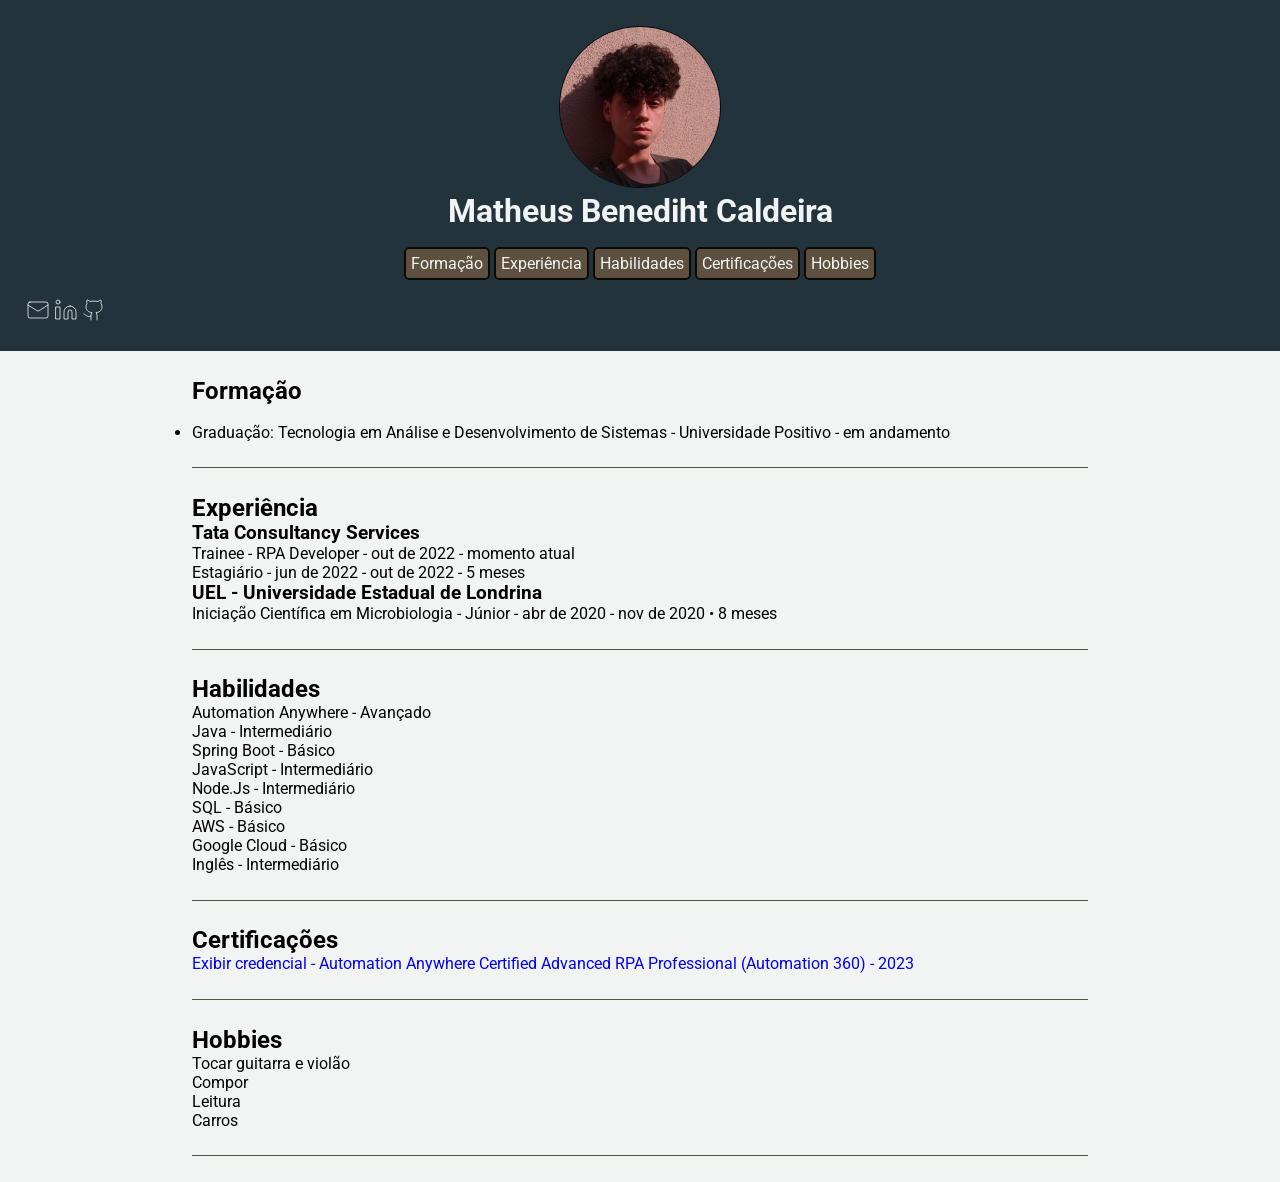
<file: index.html>
<!DOCTYPE html>
<html lang="pt-br">
<head>
    <meta charset="UTF-8">
    <meta name="viewport" content="width=device-width, initial-scale=1.0">
    <title>Matheus Benediht Caldeira</title>
    <link rel="stylesheet" href="style/style.css">
    <link rel="stylesheet" href="https://cdn.jsdelivr.net/npm/bootstrap-icons@1.10.5/font/bootstrap-icons.css">
    <link rel="preconnect" href="https://fonts.googleapis.com">
    <link rel="preconnect" href="https://fonts.gstatic.com" crossorigin>
    <link href="https://fonts.googleapis.com/css2?family=Aldrich&family=Lato:wght@300&family=Montserrat&family=Roboto:ital,wght@0,100;0,300;0,400;1,100;1,300;1,400&display=swap" rel="stylesheet">
</head>
<body>
    <div>
        <header>
            <img class="foto" src="img\272005868_279671710818435_3536564467788996298_n (1).jpg" alt="">
            <h1>Matheus Benediht Caldeira</h1>
            <nav>
                <ul>
                    <a class="link-menu" href="#formacao"><li class="list-menu">Formação</li></a>
                    <a class="link-menu" href="#experiencia"><li class="list-menu">Experiência</li></a>
                    <a class="link-menu" href="#habilidades"><li class="list-menu">Habilidades</li></a>
                    <a class="link-menu" href="#certificacoes"><li class="list-menu">Certificações</li></a>
                    <a class="link-menu" href="#hobbies"><li class="list-menu">Hobbies</li></a>
                </ul>
                
                <div class="contatos">
                    <ul>
                        <a class="link-contatos" href="mailto:matheusbenediht@gmail.com" target="_blank"><li class="list-contatos"><img src="[data-uri]" alt=""></li></a>
                        <a class="link-contatos" href="https://www.linkedin.com/in/matheus-benediht-caldeira-a74244218/" target="_blank"><li class="list-contatos"><img src="[data-uri]" alt=""></li></a>
                        <a class="link-contatos" href="https://github.com/matheusBenedihtCaldeira" target="_blank"><li class="list-contatos"><img src="[data-uri]" alt=""></li></a>
                    </ul>
                </div>
            </nav>
            
        </header>
    </div>
    <div>
        <section id="formacao">
            <h2>Formação</h2>
            <ul>
                <li>Graduação: Tecnologia em Análise e Desenvolvimento de Sistemas - Universidade Positivo - em andamento</li>
            </ul>
        </section>
    </div>
    <div>
        <section id="experiencia">
            <h2>Experiência</h2>
            <h3>Tata Consultancy Services</h3>
            <p>Trainee - RPA Developer - out de 2022 - momento atual</p>
            <p>Estagiário - jun de 2022 - out de 2022 - 5 meses</p>
            <h3>UEL - Universidade Estadual de Londrina</h3>
            <p>Iniciação Científica em Microbiologia - Júnior - abr de 2020 - nov de 2020 • 8 meses</p>
        </section>
    </div>
    <div>
        <section id="habilidades">
            <h2>Habilidades</h2>
            <p>Automation Anywhere - Avançado</p>
            <p>Java - Intermediário</p>
            <p>Spring Boot - Básico</p>
            <p>JavaScript - Intermediário</p>
            <p>Node.Js - Intermediário</p>
            <p>SQL - Básico</p>
            <p>AWS - Básico</p>
            <p>Google Cloud - Básico</p>
            <p>Inglês - Intermediário</p>
        </section>
    </div>
    <div>
        <section id="certificacoes">
            <h2>Certificações</h2>
            <a href="https://certificates.automationanywhere.com/25db60ef-52dd-4cc7-a996-759108772ea1" target="_blank">Exibir credencial - Automation Anywhere Certified Advanced RPA Professional (Automation 360) - 2023</a>
        </section>
    </div>
    <div>
        <section id="hobbies">
            <h2>Hobbies</h2>
            <p>Tocar guitarra e violão</p>
            <p>Compor</p>
            <p>Leitura</p>
            <p>Carros</p>
        </section>
    </div>
    
</body>
</html>
</file>
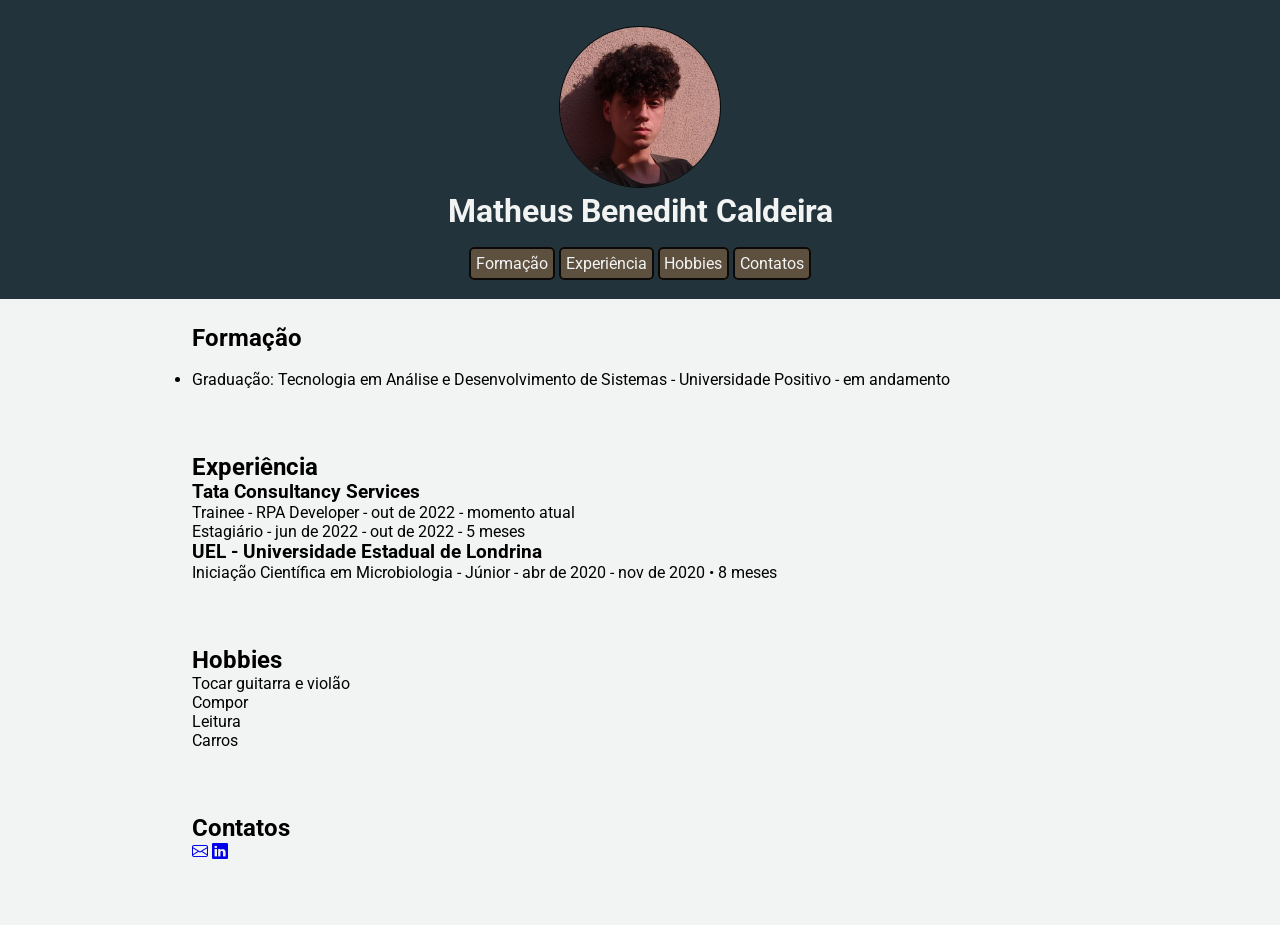
<file: public/index.html>
<!DOCTYPE html>
<html lang="pt-br">
<head>
    <meta charset="UTF-8">
    <meta name="viewport" content="width=device-width, initial-scale=1.0">
    <title>Matheus Benediht Caldeira</title>
    <link rel="stylesheet" href="style/style.css">
    <link rel="stylesheet" href="https://cdn.jsdelivr.net/npm/bootstrap-icons@1.10.5/font/bootstrap-icons.css">
    <link rel="preconnect" href="https://fonts.googleapis.com">
    <link rel="preconnect" href="https://fonts.gstatic.com" crossorigin>
    <link href="https://fonts.googleapis.com/css2?family=Aldrich&family=Lato:wght@300&family=Montserrat&family=Roboto:ital,wght@0,100;0,300;0,400;1,100;1,300;1,400&display=swap" rel="stylesheet">
</head>
<body>
    <div>
        <header>
            <img class="foto" src="img\272005868_279671710818435_3536564467788996298_n (1).jpg" alt="">
            <h1>Matheus Benediht Caldeira</h1>
            <nav>
                <ul>
                    <a class="link-menu" href="#formacao"><li class="list-menu">Formação</li></a>
                    <a class="link-menu" href="#xperiencia"><li class="list-menu">Experiência</li></a>
                    <a class="link-menu" href="#hobbies"><li class="list-menu">Hobbies</li></a>
                    <a class="link-menu" href="#contatos"><li class="list-menu">Contatos</li></a>
                </ul>
            </nav>
        </header>
    </div>
    <div>
        <section id="formacao">
            <h2>Formação</h2>
            <ul>
                <li>Graduação: Tecnologia em Análise e Desenvolvimento de Sistemas - Universidade Positivo - em andamento</li>
            </ul>
        </section>
    </div>
    <div>
        <section id="experiencia">
            <h2>Experiência</h2>
            <h3>Tata Consultancy Services</h3>
            <p>Trainee - RPA Developer - out de 2022 - momento atual</p>
            <p>Estagiário - jun de 2022 - out de 2022 - 5 meses</p>
            <h3>UEL - Universidade Estadual de Londrina</h3>
            <p>Iniciação Científica em Microbiologia - Júnior - abr de 2020 - nov de 2020 • 8 meses</p>
        </section>
    </div>
    <div>
        <section id="hobbies">
            <h2>Hobbies</h2>
            <p>Tocar guitarra e violão</p>
            <p>Compor</p>
            <p>Leitura</p>
            <p>Carros</p>
        </section>
    </div>
    <div>
        <section id="contatos">
            <h2>Contatos</h2>
            <a  href="mailto:matheusbenediht@gmail.com" target="_blank"><i class="bi bi-envelope"></i></a>
            <a href="https://www.linkedin.com/in/matheus-benediht-caldeira-a74244218/" target="_blank"><i class="bi bi-linkedin"></i></a>
        </section>
    </div>
    
</body>
</html>
</file>
<file: style/style.css>
*{
    margin: 0;
    padding: 0;
    font-family: 'Aldrich', sans-serif;
    font-family: 'Lato', sans-serif;
    font-family: 'Montserrat', sans-serif;
    font-family: 'Roboto', sans-serif;
}

body{
    background-color: #f2f4f3;
}

header{
    padding: 2%;
    margin-bottom: 2%;
    background-color: #22333b;
    color: #f2f4f3;
    text-align: center;
}

ul{
    margin-top: 2%;
}

.foto{
    height: 160px;
    border: 1px solid #0a0908;
    border-radius: 50%;
}

.list-menu{
    background-color: #5e503f;
    display: inline;
    padding: 0.4%;
    border: 2px solid #0a0908;
    border-radius: 5px;
    transition: background-color 0.3s ease-in-out;
}

.list-menu:hover{
    background-color: #967a61;
}

.link-menu{
    color: #f2f4f3;
    text-decoration: none;
}

section{
    margin-left: 15%;
    margin-right: 15%;
    margin-top: 0%;
    margin-bottom: 2%;
    border-bottom: 1px solid #5e503f;
    padding-bottom: 2%; 
}

.contatos{
    text-align: left;
}

.link-contatos{
    color: #f2f4f3;
    text-decoration: none;
    font-size: 0.8em;
}

.list-contatos{
    list-style: none;
    display: inline;
}

a{
    text-decoration: none;
}
</file>
<file: public/style/style.css>
*{
    margin: 0;
    padding: 0;
    font-family: 'Aldrich', sans-serif;
    font-family: 'Lato', sans-serif;
    font-family: 'Montserrat', sans-serif;
    font-family: 'Roboto', sans-serif;
}

body{
    background-color: #f2f4f3;
}

header{
    padding: 2%;
    margin-bottom: 2%;
    background-color: #22333b;
    color: #f2f4f3;
    text-align: center;
}

ul{
    margin-top: 2%;
}

.foto{
    height: 160px;
    border: 1px solid #0a0908;
    border-radius: 50%;
}

.list-menu{
    background-color: #5e503f;
    display: inline;
    padding: 0.4%;
    border: 2px solid #0a0908;
    border-radius: 5px;
}

.list-menu:hover{
    background-color: #a9927d;
    border-color: #5e503f;
}

.link-menu{
    color: #f2f4f3;
    text-decoration: none;
}

section{
    margin-left: 15%;
    margin-right: 15%;
    margin-top: 0%;
    margin-bottom: 5%;
}
</file>
